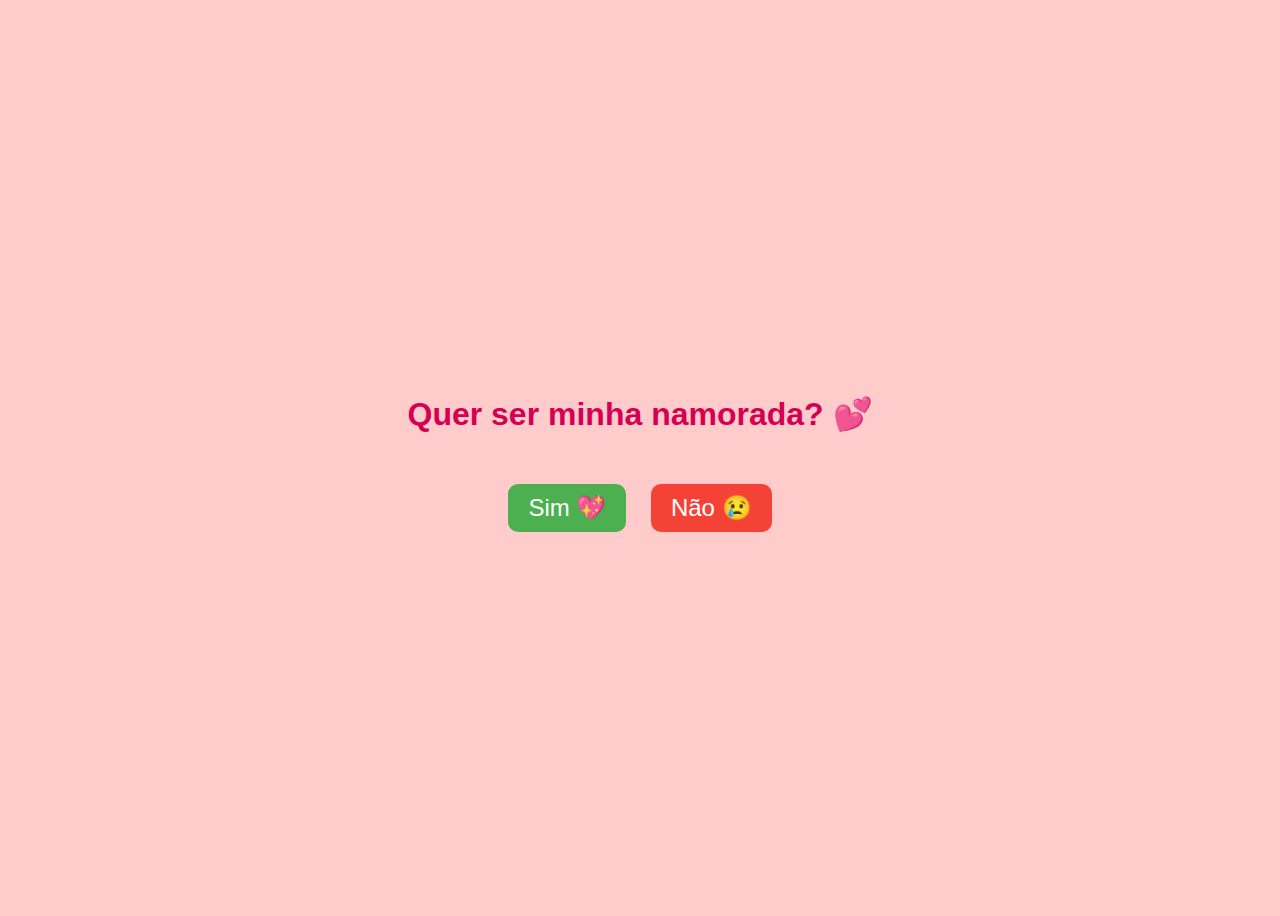
<file: index.html>
<!DOCTYPE html>
<html lang="pt-br">
<head>
    <meta charset="UTF-8">
    <meta name="viewport" content="width=device-width, initial-scale=1.0">
    <title>QUER NAMORAR COMIGO ? 💖</title>
    <style>
        body {
            display: flex;
            justify-content: center;
            align-items: center;
            height: 100vh;
            background-color: #ffcccb;
            font-family: Arial, sans-serif;
            text-align: center;
            flex-direction: column;
        }

        h1 {
            font-size: 2em;
            color: #d60052;
        }

        .buttons {
            margin-top: 20px;
        }

        button {
            font-size: 1.5em;
            padding: 10px 20px;
            margin: 10px;
            border: none;
            border-radius: 10px;
            cursor: pointer;
        }

        .sim {
            background-color: #4CAF50;
            color: white;
        }

        .nao {
            background-color: #f44336;
            color: white;
        }
    </style>
</head>
<body>

    <h1>Quer ser minha namorada? 💕</h1>

    <div class="buttons">
        <button class="sim" onclick="window.location.href='sim.html'">Sim 💖</button>
        <button class="nao" onclick="window.location.href='nao.html'">Não 😢</button>
    </div>

</body>
</html>
</file>
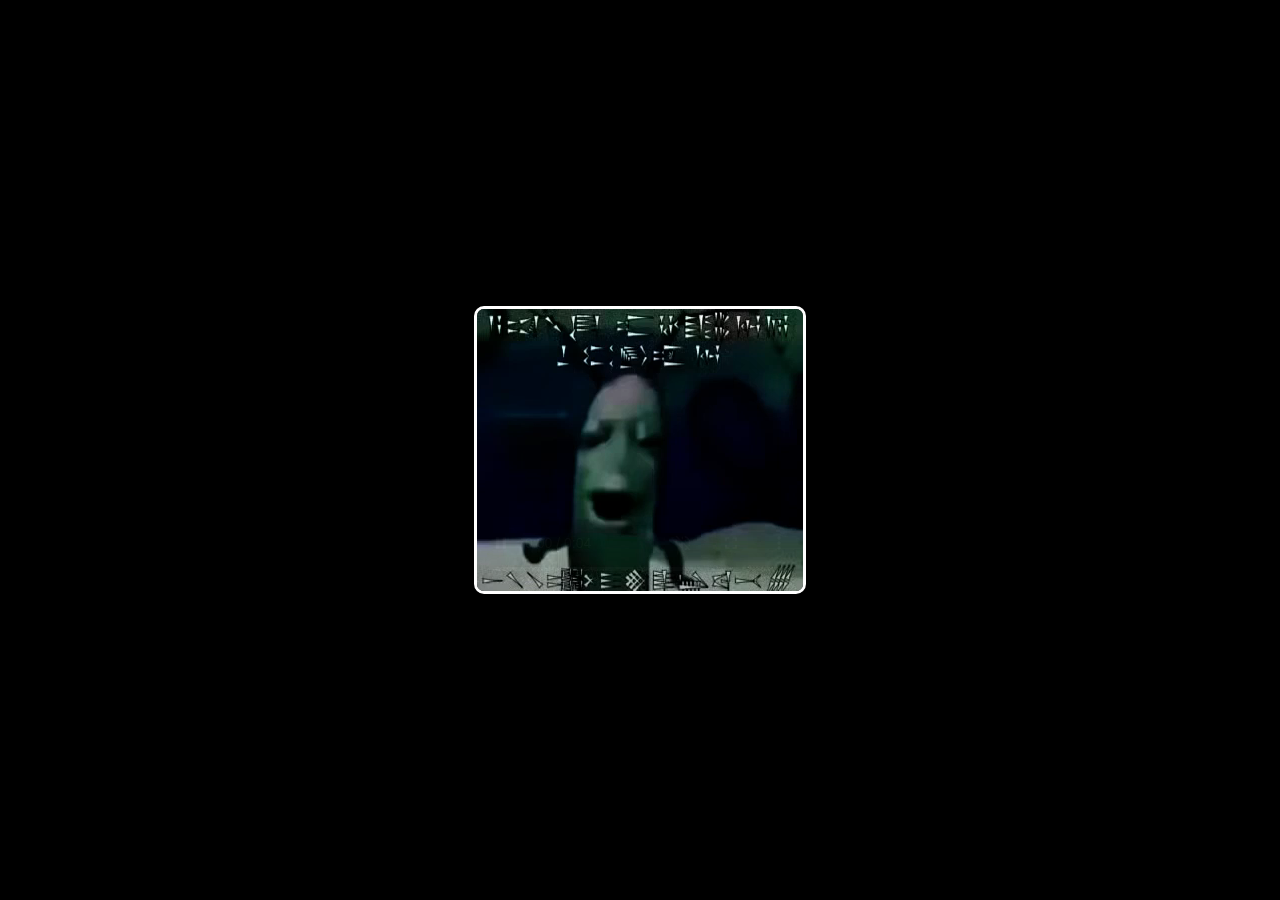
<file: nao.html>
<!DOCTYPE html>
<html lang="pt-br">
<head>
    <meta charset="UTF-8">
    <meta name="viewport" content="width=device-width, initial-scale=1.0">
    <title>NÃÃÃÃÃOOOOO</title>
    <style>
        body {
            display: flex;
            justify-content: center;
            align-items: center;
            height: 100vh;
            background-color: black;
            margin: 0;
        }

        video {
            max-width: 90%;
            max-height: 90%;
            border: 3px solid white;
            border-radius: 10px;
        }
    </style>
</head>
<body>

    <!-- Substitua "video.mp4" pelo nome do seu arquivo de vídeo -->
    <video autoplay muted controls>
        <source src="naovideo/nao.mp4" type="video/mp4">
        Seu navegador não suporta vídeos.
    </video>

</body>
</html>
</file>
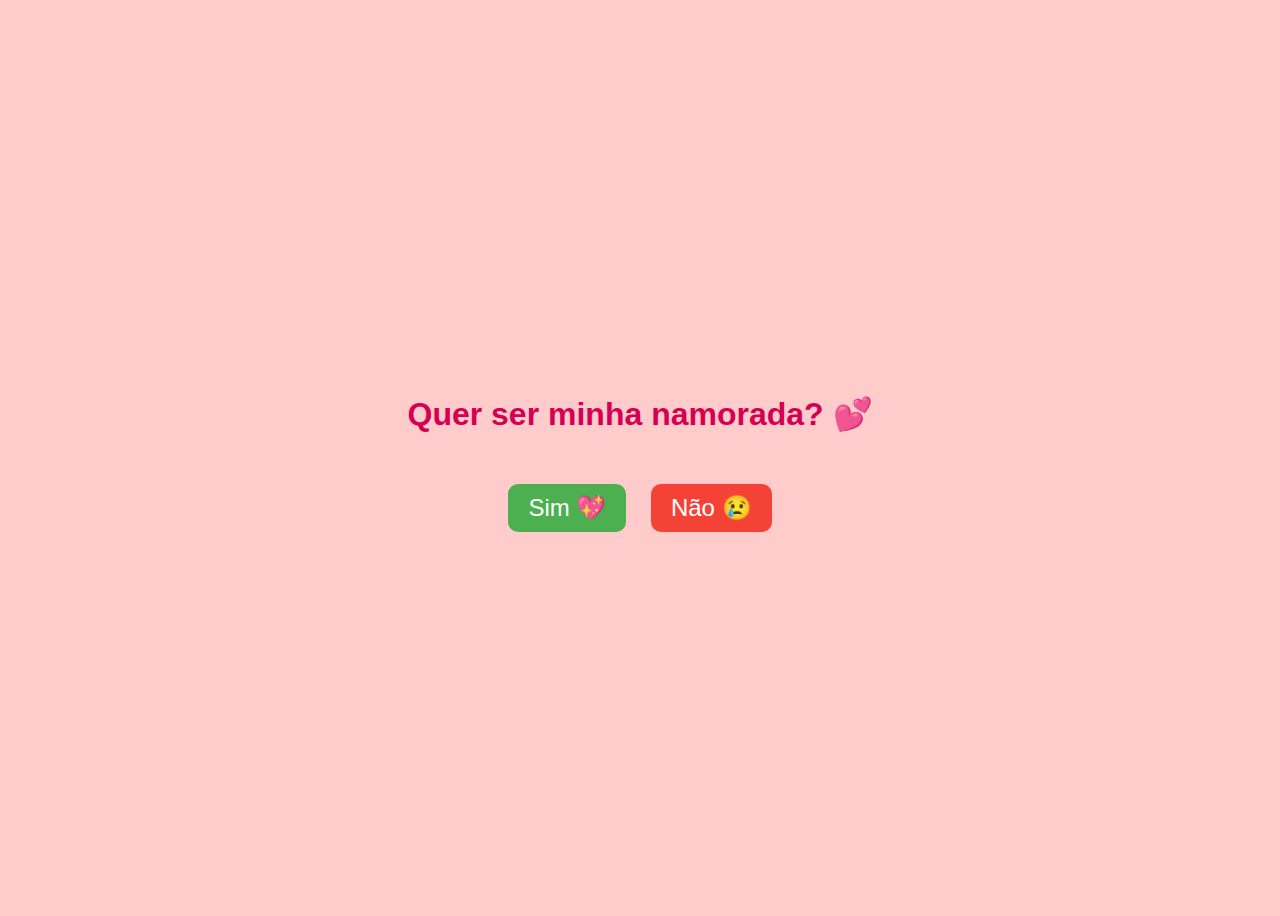
<file: simnao.html>
<!DOCTYPE html>
<html lang="pt-br">
<head>
    <meta charset="UTF-8">
    <meta name="viewport" content="width=device-width, initial-scale=1.0">
    <title>QUER NAMORAR COMIGO ? 💖</title>
    <style>
        body {
            display: flex;
            justify-content: center;
            align-items: center;
            height: 100vh;
            background-color: #ffcccb;
            font-family: Arial, sans-serif;
            text-align: center;
            flex-direction: column;
        }

        h1 {
            font-size: 2em;
            color: #d60052;
        }

        .buttons {
            margin-top: 20px;
        }

        button {
            font-size: 1.5em;
            padding: 10px 20px;
            margin: 10px;
            border: none;
            border-radius: 10px;
            cursor: pointer;
        }

        .sim {
            background-color: #4CAF50;
            color: white;
        }

        .nao {
            background-color: #f44336;
            color: white;
        }
    </style>
</head>
<body>

    <h1>Quer ser minha namorada? 💕</h1>

    <div class="buttons">
        <button class="sim" onclick="window.location.href='index.html'">Sim 💖</button>
        <button class="nao" onclick="window.location.href='nao.html'">Não 😢</button>
    </div>

</body>
</html>
</file>
